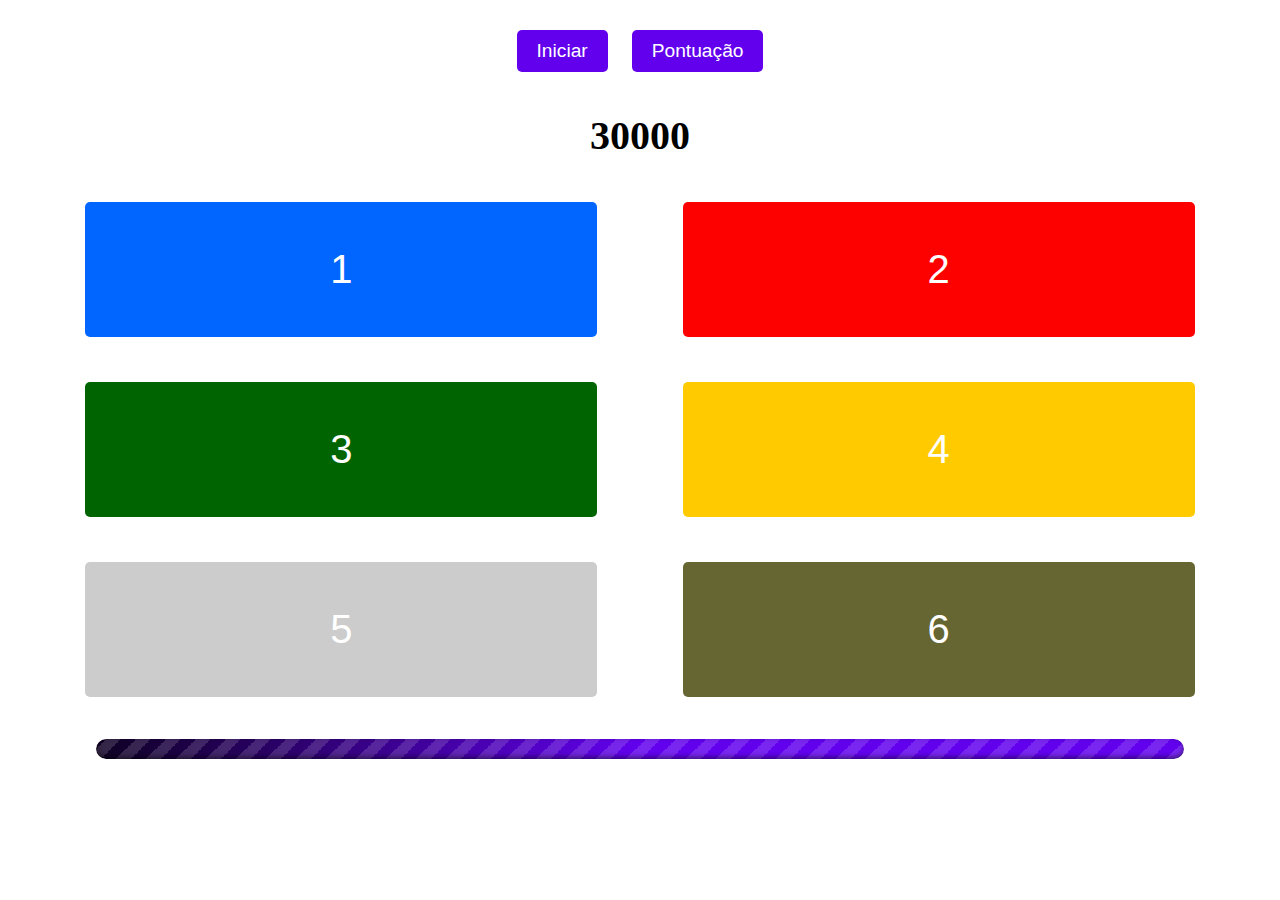
<file: app/src/main/assets/index.html>
<!DOCTYPE html>
<html lang="pt-BR">
    <head>
        <meta charset="UTF-8">
        <meta http-equiv="X-UA-Compatible" content="IE=edge">
        <meta name="viewport" content="width=device-width, initial-scale=1.0">
        <link rel="stylesheet" href="css/style.css">
        <title>MemoryGameWebview</title>
    </head>
    <body id="body" onload="init();">
        <div>
            <div id="control_buttons">
                <button id="reset" class="btn btn-control btn-reset" onclick="actionReset(this);">Iniciar</button>
                <button id="pontuacao" class="btn btn-control btn-pontuação" onclick="showRank();">Pontuação</button>
            </div>
            <div id="box_score"><h4 id="score">0</h4></div>
            <div id="game">
                <div id="game_buttons">
                    <button id="1" class="btn btn-game" onclick="selectButton(this);">1</button>
                    <button id="2" class="btn btn-game" onclick="selectButton(this);">2</button>
                    <button id="3" class="btn btn-game" onclick="selectButton(this);">3</button>
                    <button id="4" class="btn btn-game" onclick="selectButton(this);">4</button>
                    <button id="5" class="btn btn-game" onclick="selectButton(this);">5</button>
                    <button id="6" class="btn btn-game" onclick="selectButton(this);">6</button>
                </div>
                <div id="progress_bar">
                    <div id="progress"></div>
                </div>
            </div>

            <div id="endgame">
                <div id="end_message">
                    <h1>Fim de jogo!</h1>
                    <h4 id="errors">Erros: 0</h4>
                    <h4 id="final_result">pontuacao: 0</h4>
                    <div id="form_score">
                        <input type="text" id="player_name" placeholder="Nome do jogador" />
                        <button id="save" class="btn btn-save" onclick="saveScore();">Salvar pontuação</button>
                    </div>
                </div>
            </div>
        </div>

        <script src="js/script.js"></script>
    </body>
</html>
</file>
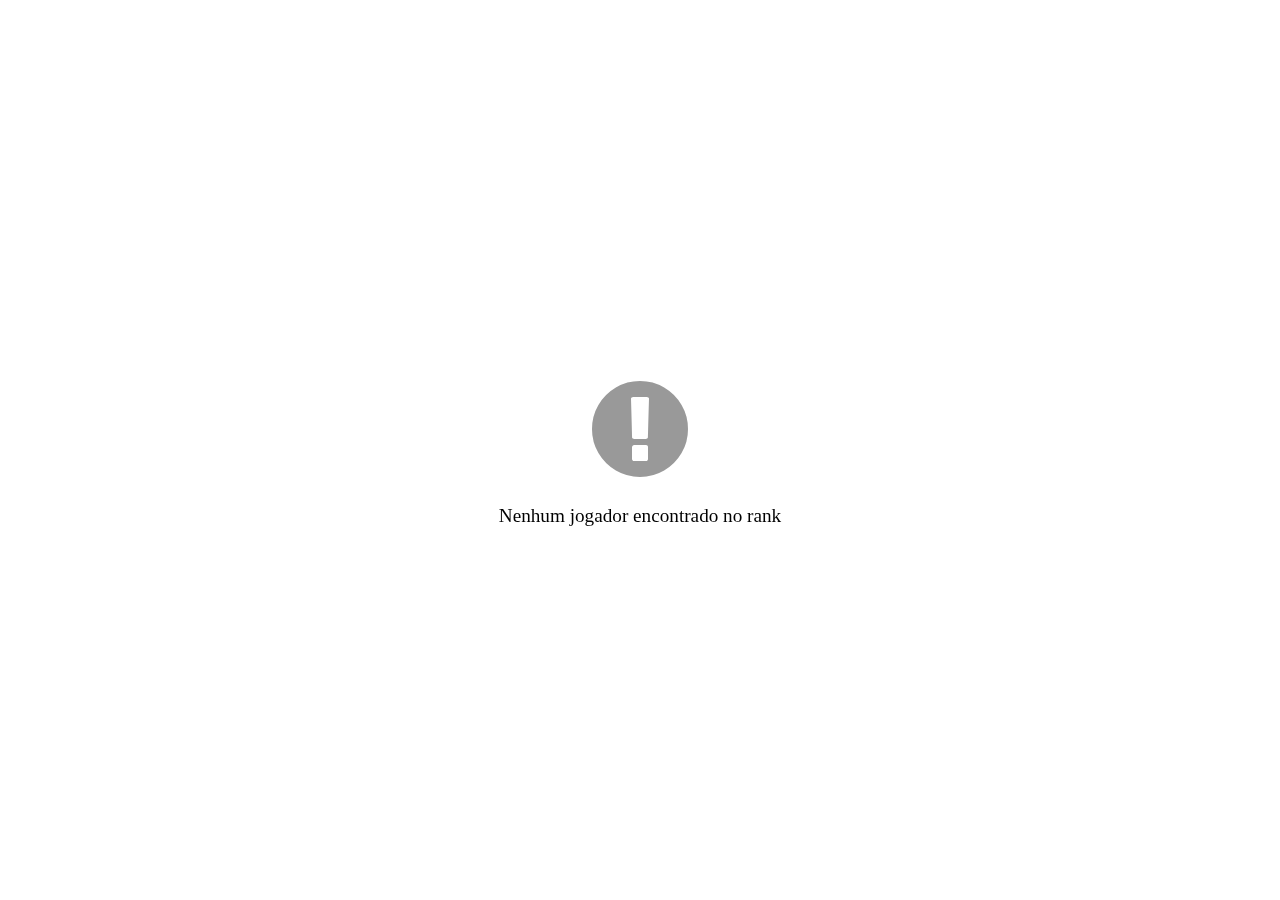
<file: app/src/main/assets/pages/rank.html>
<!DOCTYPE html>
<html lang="pt-BR">
    <head>
        <meta charset="UTF-8">
        <meta http-equiv="X-UA-Compatible" content="IE=edge">
        <meta name="viewport" content="width=device-width, initial-scale=1.0">
        <link rel="stylesheet" href="../css/font-awesome-4.7.0/css/font-awesome.min.css">
        <link rel="stylesheet" href="../css/rank.css">
        <title>Ranking de jogadores</title>
    </head>
    <body onload="init();">
        <div id="content">
            <div id="control_buttons">
                <button id="reset" class="btn btn-control btn-reset" onclick="clearRank();">Limpar rank</button>
                <select name="sort" id="sort_type" onchange="changeSort();">
                    <option value="points" selected>Pontos</option>
                    <option value="errors">Erros</option>
                </select>
            </div>
            <table class="styled-table">
                <thead>
                    <tr>
                        <th>Rank</th>
                        <th>Nome</th>
                        <th>Erros</th>
                        <th>Pontos</th>
                    </tr>
                </thead>
                <tbody id="players_table">
                </tbody>
            </table>
        </div>
        <div id="no_content" class="centered hide">
            <i class="fa fa-exclamation-circle size-icon" aria-hidden="true"></i>
            <p id="message">
                Nenhum jogador encontrado no rank
            </p>
        </div>

        <script src="../js/rank.js"></script>
    </body>
</html>
</file>
<file: app/src/main/assets/css/style.css>
* {
    margin: 0;
    padding: 0;
    box-sizing: border-box;
}

a, :focus {
    outline: none;
}

html, body {
    height: 100vh;
}

#control_buttons {
    text-align: center;
    padding: 30px 20px;
}

.btn-control {
    padding: 10px 20px;
    margin: 0 10px;
    font-size: 1.2em;
}

#game_buttons {
    width: 100%;
    height: 60vh;
    display: flex;
    flex-flow: row wrap;
    justify-content: space-evenly;
    align-content: space-around;
}

.btn {
    border: 0;
    border-radius: 5px;
    background-color: #6200ee;
    color: #fff;
}

#box_score {
    text-align: center;
    padding: 10px 20px 20px 20px;
}

#box_score h4 {
    font-size: 2.5em;
}

.btn-game {
    width: 40%;
    height: 25%;
    font-size: 2.5em;
    color: #fff;
}

.invisible {
    visibility: hidden;
}

.hide {
    display: none;
}

#progress_bar {
    width: 85%;
    height: 20px;
    margin: 20px auto 0 auto;
    background-color: #bbb;
    border-radius: 20px;
    overflow: hidden;
}

#progress {
    height: 20px;
    border-radius: 20px;
    background-color: #6200ee;
    background: 
    linear-gradient(-45deg, rgba(255, 255, 255, 0.15) 25%,transparent 25%, transparent 50%, rgba(255, 255, 255, 0.15) 50%, rgba(255, 255, 255, 0.15) 75%,transparent 75%) left/30px 30px repeat-x, linear-gradient(to right, black 0%, #6200ee 50%, #6200ee 100%) left/var(--p,100%) fixed, lightgray;
    box-shadow:inset 0px -2px 5px rgba(0, 0, 0, 0.5);
    animation: change 1s linear infinite;
    transition: width 0.5s;
    transition-timing-function: linear;
}

@keyframes change {
    from {background-position:0 0,left}
    to {background-position:30px 0,left}
} 


#end_message {
    width: 100%;
    height: 60vh;
    display: flex;
    flex-flow: column nowrap;
    justify-content: center;
    align-items: center;
}

#end_message h1 {
    font-size: 3em;
}

#end_message h4 {
    font-size: 2em;
}

#form_score {
    margin-top: 50px;
    text-align: center;
}

#form_score input {
    margin: 0 auto 20px auto;
    display: block;
    height: 50px;
    width: 80%;
    border: none;
    font-size: 1.5em;
    text-align: center;
    border-bottom: solid 2px #6200ee;
    padding: 2px 10px;
    background-color: transparent;
}

#form_score input::placeholder {
    color: #000;
}

#form_score button {
    padding: 10px 20px;
    margin: 0 10px;
    font-size: 1.2em;
}
</file>
<file: app/src/main/assets/css/rank.css>
* {
    margin: 0;
    padding: 0;
    box-sizing: border-box;
}

html, body {
    height: 100vh;
}

a, :focus {
    outline: none;
}

#control_buttons {
    text-align: center;
    padding: 30px 20px 10px 20px;
}

.btn {
    border: 0;
    border-radius: 5px;
    background-color: #6200ee;
    color: #fff;
}

.btn-control {
    padding: 10px 20px;
    margin: 0 10px;
    font-size: 1.2em;
}

.styled-table {
    width: 100%;
    border-collapse: collapse;
    margin: 25px 0;
    font-size: 0.9em;
    font-family: sans-serif;
    min-width: 400px;
    box-shadow: 0 0 20px rgba(0, 0, 0, 0.15);
}

.styled-table thead tr {
    background-color: #6200ee;
    color: #ffffff;
    text-align: left;
}

.styled-table th,
.styled-table td {
    padding: 12px 15px;
}

.styled-table tbody tr {
    border-bottom: 1px solid #dddddd;
}

.styled-table tbody tr:nth-of-type(even) {
    background-color: #f3f3f3;
}

.styled-table tbody tr:last-of-type {
    border-bottom: 2px solid #6200ee;
}

.styled-table tbody tr.active-row {
    font-weight: bold;
    color: #6200ee;
}

.centered {
    position: fixed;
    top: 50%;
    left: 50%;
    transform: translate(-50%, -50%);
}

.size-icon {
    font-size: 7em;
    color: #999;
}

.hide {
    display: none;
}

#no_content {
    text-align: center;
}

#message {
    margin-top: 20px;
    font-size: 1.2em;
}

#sort_type {
    padding: 10px 20px;
    font-size: 1.2em;
    border: none;
    border-radius: 5px;
    background-color: #6200ee;
    color: #fff;
}
</file>
